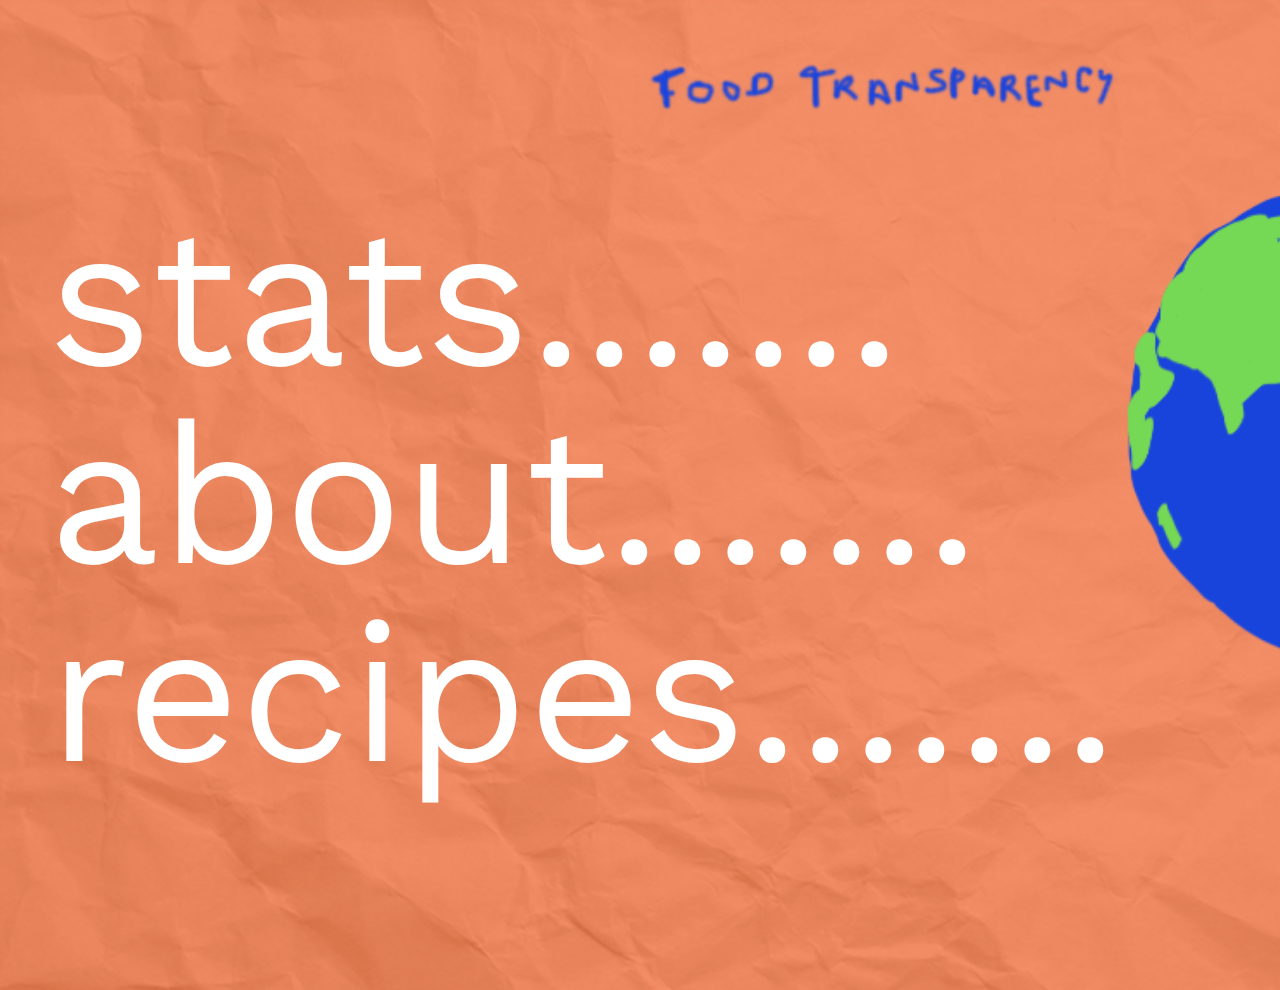
<file: index.html>
<!DOCTYPE html>
<html lang="en">
<head>
    <meta charset="utf-8">
    <meta name="viewport" content="width=device-width, initial-scale=1.0">
    <link rel="stylesheet" href="style.css">
        <!-- import google font -->
    <link href='https://fonts.googleapis.com/css?family=Work Sans' rel='stylesheet'>
    <title>
      food transparency!
    </title>

</head>
<body>
  <!-- navigation linked to other pages -->
    <header>
       <ul style="list-style-type:none;">
           <li><a href = "stats.html">stats.......</a></li>
           <li><a href = "about.html">about.......</a></li>
           <li><a href ="recipes.html">recipes.......</a></li>
       </ul>
    </header>
    
<!--  text & background style for body -->
    <style>
      body {
        background-image: url("globe.gif");
        background-size: cover;
        background-repeat: no-repeat;
        font-family: 'Work Sans';
        font-size: 22vmin;
      }
  </style>

</body>
</html>
</file>
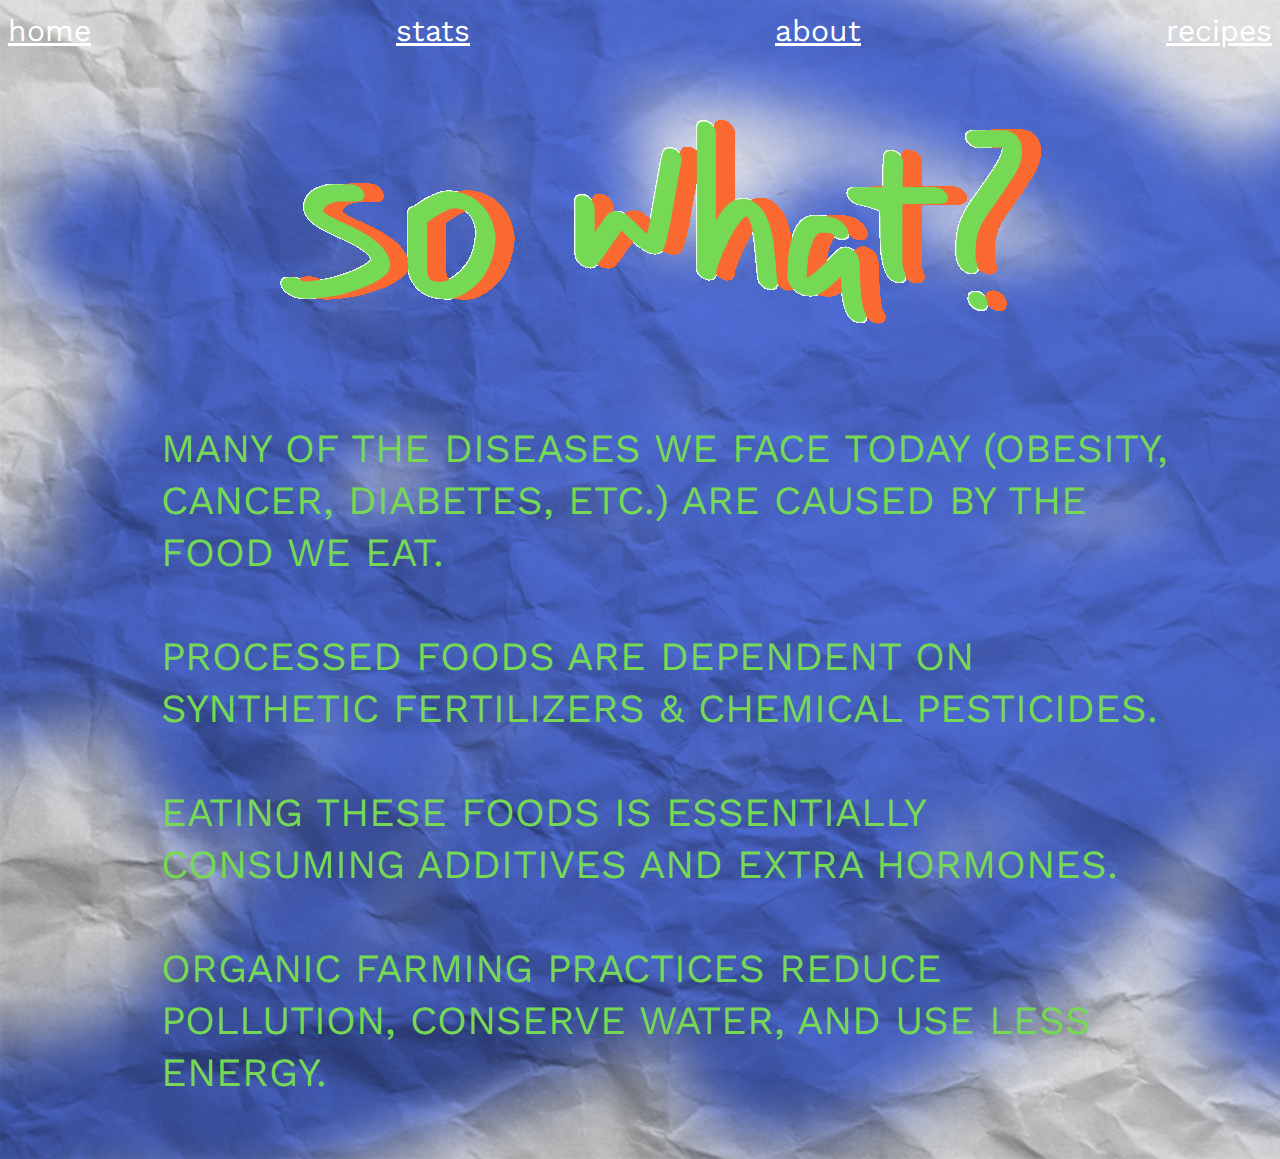
<file: about.html>
<!DOCTYPE html>
<html lang="en">
<head>
    <meta charset="utf-8">
    <meta name="viewport" content="width=device-width, initial-scale=1.0">
    <link rel="stylesheet" href="style.css">
    <link href='https://fonts.googleapis.com/css?family=Work Sans' rel='stylesheet'>
    <title>about</title>

</head>
<body>
  <!-- links to other pages -->
    <div class="header">
    <a href = "index.html">home</a></nav>
    <a href = "stats.html">stats</a>
    <a href = "about.html">about</a>
    <a href = "recipes.html">recipes</a>
  </div>

    <!-- <div> for gif titles -->
    <div class="gifs">
      <img src="so.gif"></a>
    </div>

  <!-- <div> class for list of facts -->
  <div class="type"
  <ul style="list-style-type:none;">
      <li><br>many of the diseases we face today (obesity, cancer, diabetes, etc.) are caused by the food we eat.</li>
      <br>
      <li>processed foods are dependent on synthetic fertilizers & chemical pesticides.</li>
      <br>
      <li>eating these foods is essentially consuming additives and extra hormones.</li>
      <br>
      <li>organic farming practices reduce pollution, conserve water, and use less energy.</li>
      <br>
  </ul>

  <!-- style for background & main font -->
  <style>
    body{
      background-image: url("blue.png");
      background-size: cover;
      background-repeat: no-repeat;
      font-family: 'Work Sans';
  }
</style>

</div>
</body>
</html>
</file>
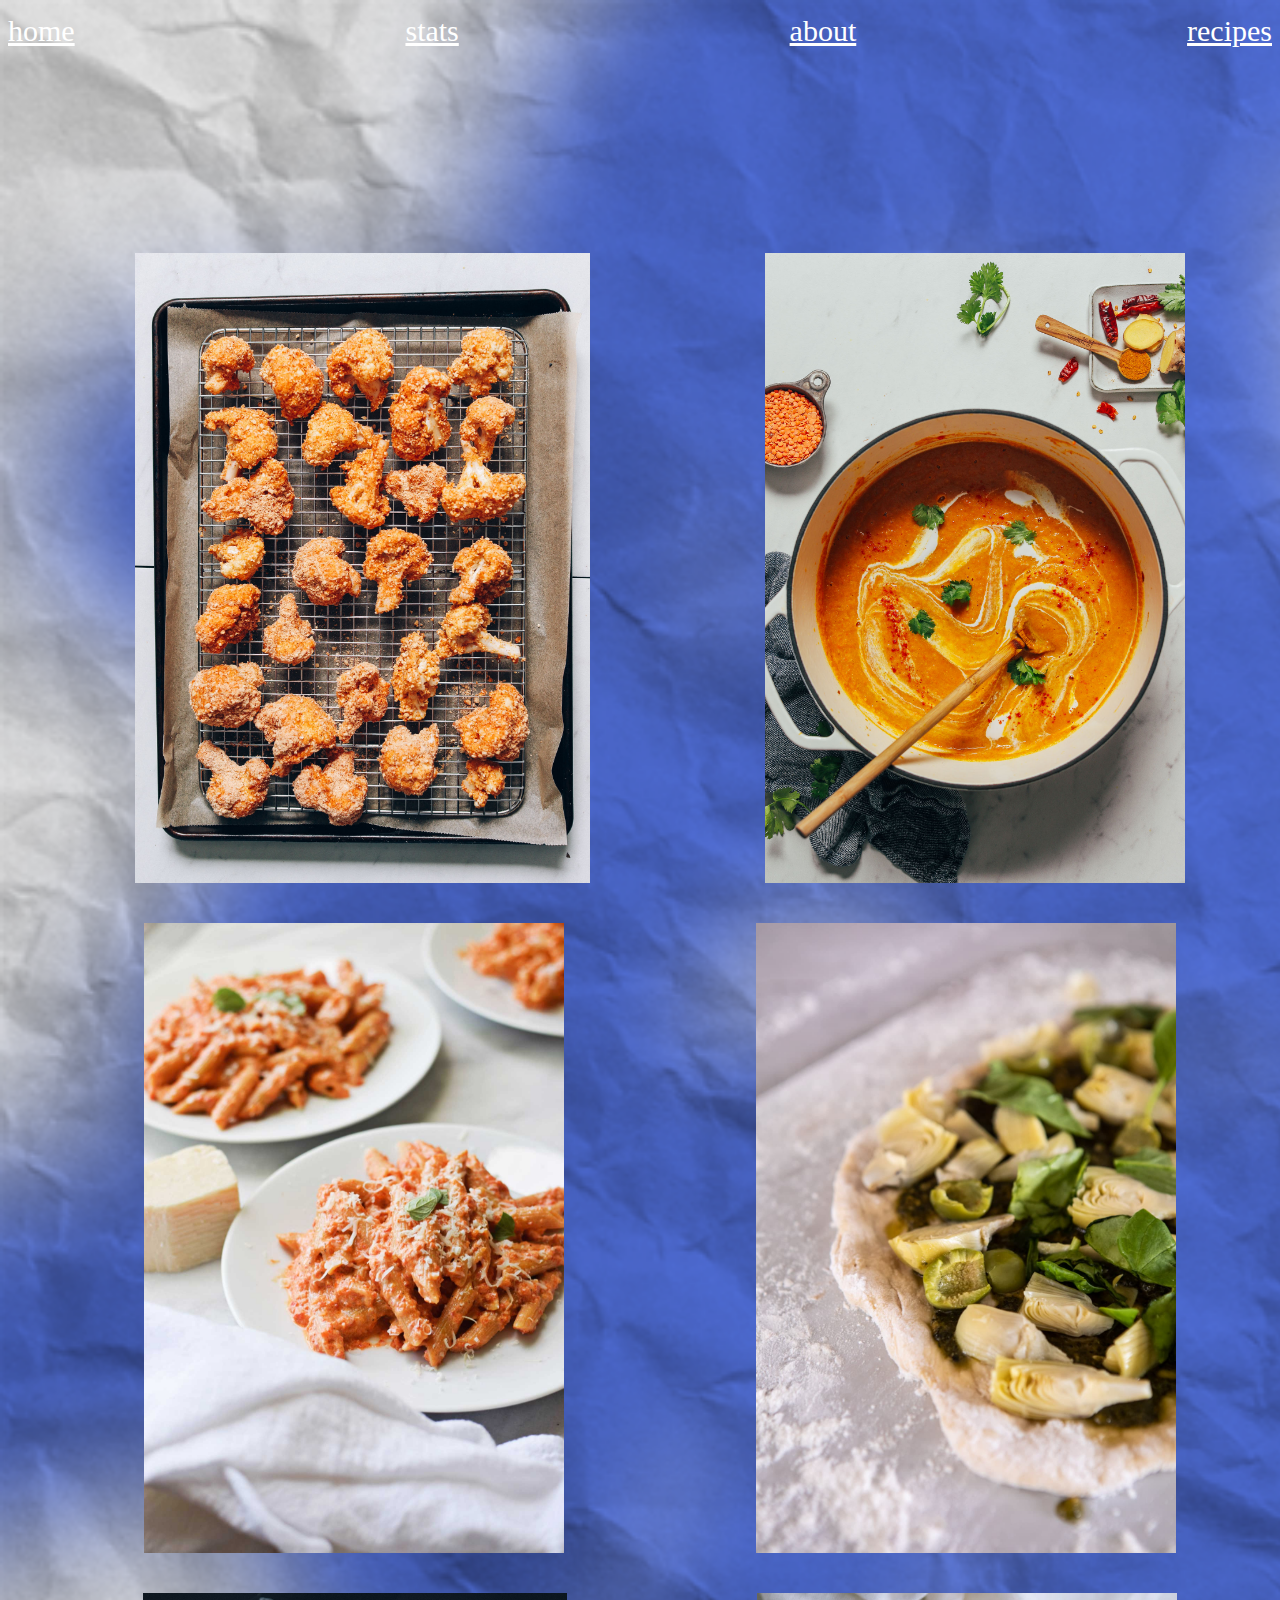
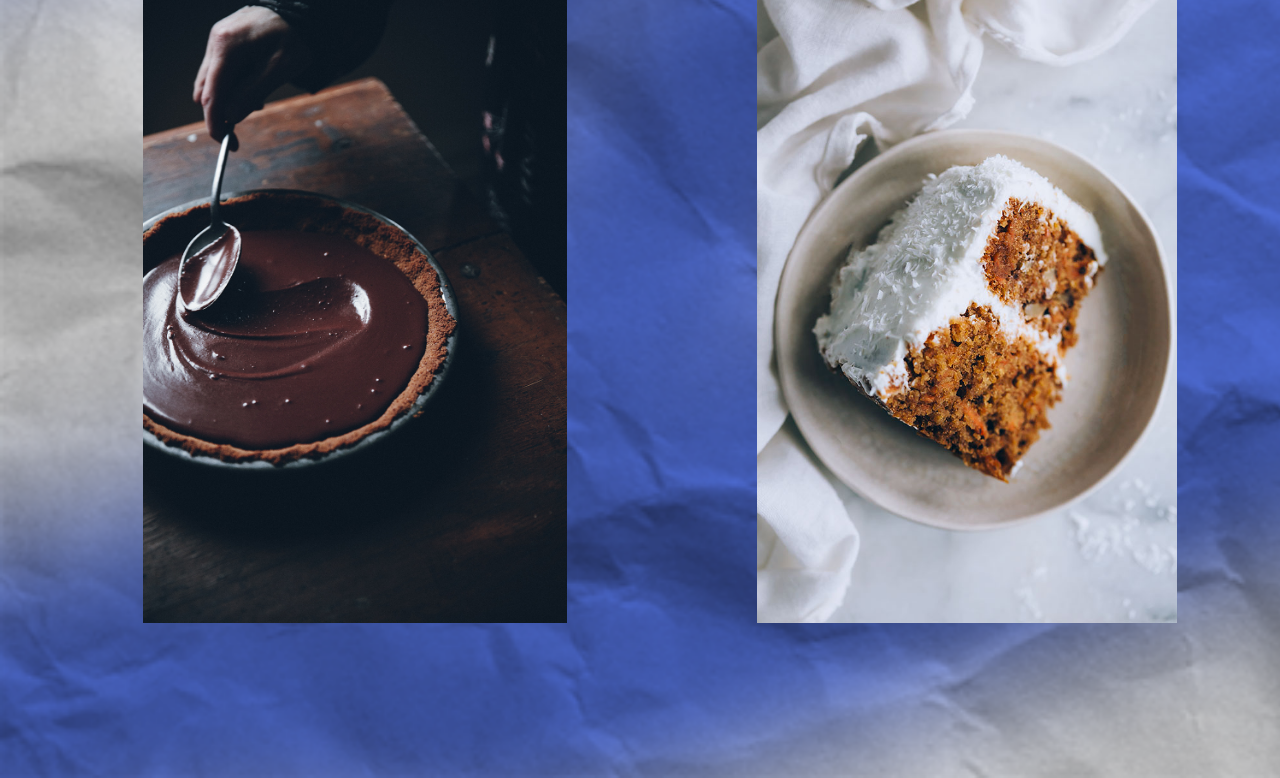
<file: recipes.html>
<!DOCTYPE html>
<html lang="en">
<head>
    <meta charset="utf-8">
    <meta name="viewport" content="width=device-width, initial-scale=1">
    <link rel="stylesheet" href="style.css">
    <!-- import google font -->
    <link href='https://fonts.googleapis.com/css?family=Chivo' rel='stylesheet'>

    <title>recipes</title>
</head>

<body>
  <!-- links to other pages -->
<div class="header">
  <a href = "index.html">home</a></nav>
  <a href = "stats.html">stats</a>
  <a href = "about.html">about</a>
  <a href = "recipes.html">recipes</a>
</div>

    <!-- container of linked images -->
  <div class="threeColumnContainer" id="threeColumnContainer">
    <ul style="list-style-type:none;">
      <li><a href="https://minimalistbaker.com/crispy-breaded-cauliflower-wings/"><img src="cauliflower.jpg"></a></li>
      <li><a href="https://minimalistbaker.com/creamy-curried-cauliflower-lentil-soup-1-pot/"><img src="soup.jpg"></a></li>
      <li><a href="https://rachelschultz.com/2018/10/22/lightened-up-red-pepper-goat-cheese-pasta/"><img src="pasta.jpg"></a></li>
      <li><a href="https://www.halfbakedharvest.com/artichoke-pesto-and-burrata-pizza-with-lemony-arugula/"><img src="pizza.jpg"></a></li>
      <li><a href="https://www.callmecupcake.se/2017/10/vegan-chocolate-meringue-pie.html"><img src="chocolate.jpg"></a></li>
      <li><a href="https://www.theawesomegreen.com/vegan-carrot-cake/"><img src="carrot.jpg"></a></li>
    </ul>
  </div>

  <!-- style for background -->
    <style>
      body{
        background-image: url('blue.png');
        background-size: cover;
        background-repeat: no-repeat; }
  </style>

</body>
</html>
</file>
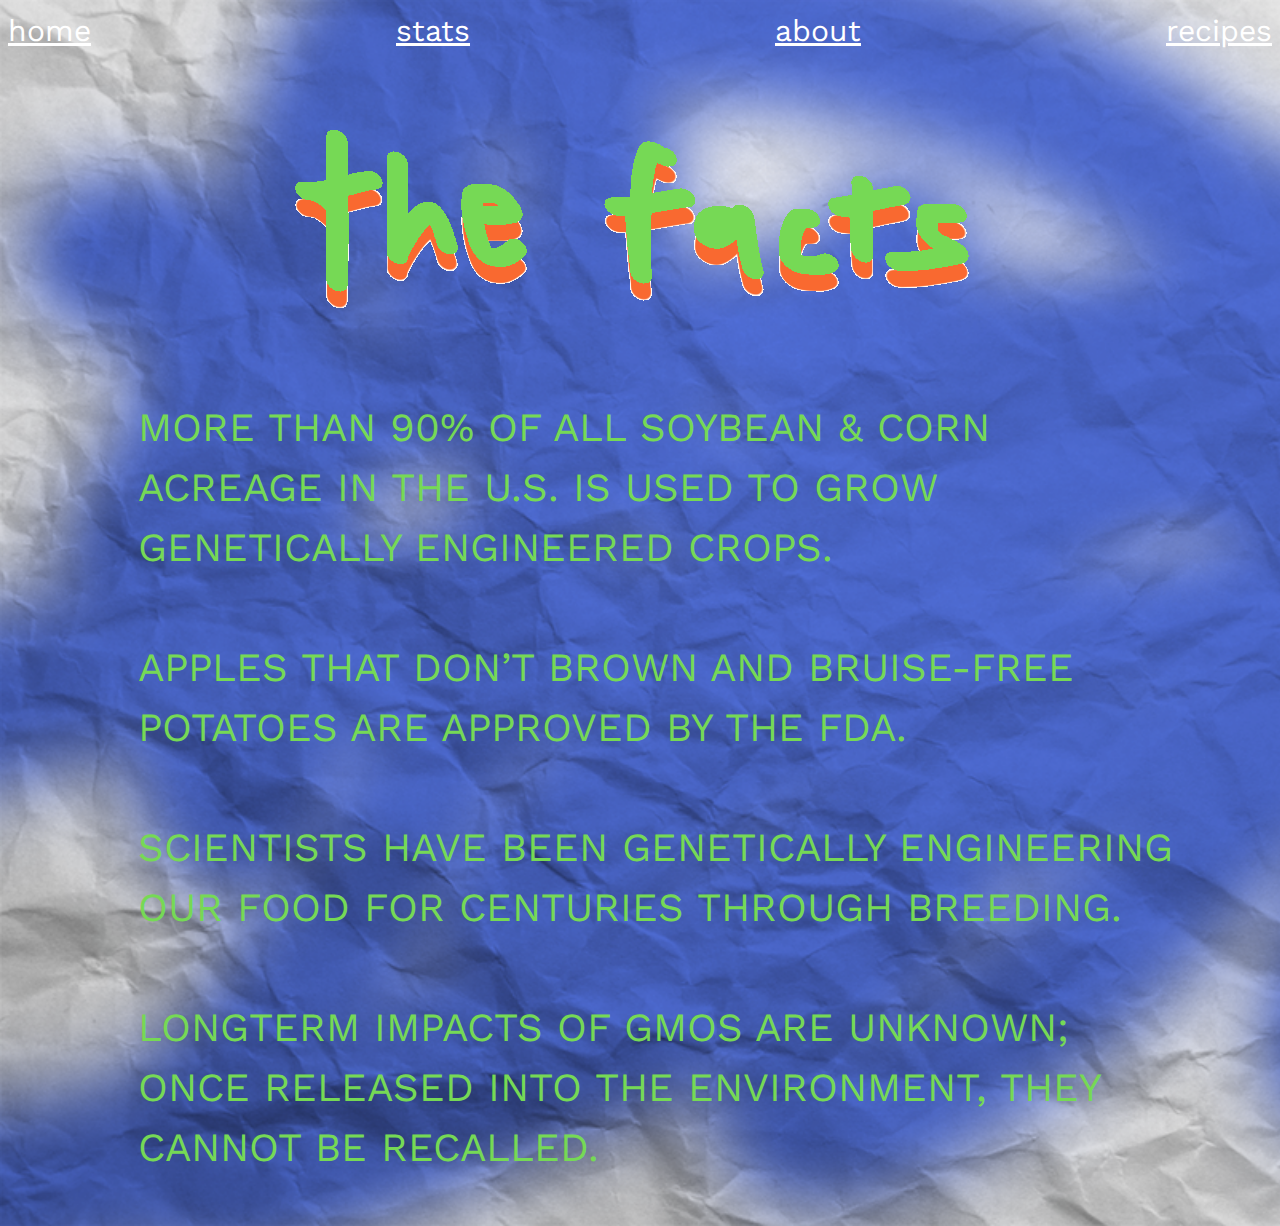
<file: stats.html>
<!DOCTYPE html>
<html lang="en">
<head>
    <meta charset="utf-8">
    <meta name="viewport" content="width=device-width, initial-scale=1.0">
    <link rel="stylesheet" href="style.css">
    <!-- import google fonts -->
    <link href='https://fonts.googleapis.com/css?family=Chivo' rel='stylesheet'>
    <link href='https://fonts.googleapis.com/css?family=Work Sans' rel='stylesheet'>
    <title>stats</title>
</head>

<body>
  <!-- links to other pages -->
  <div class="header">
  <a href = "index.html">home</a></nav>
  <a href = "stats.html">stats</a>
  <a href = "about.html">about</a>
  <a href = "recipes.html">recipes</a>
</div>

<div class="gifs">
  <img src="facts.gif"></a>
</div>

<!-- <div> class to list lines of statistics -->
  <div class="stats">
   <ul style="list-style-type:none;">
     <li>more than 90% of all soybean & corn acreage in the U.S. is used to grow genetically engineered crops.</li>
     <br>
     <li>apples that don’t brown and bruise-free potatoes are approved by the FDA.</li>
     <br>
     <li>scientists have been genetically engineering our food for centuries through breeding.</li>
     <br>
     <li>longterm impacts of GMOs are unknown; once released into the environment, they cannot be recalled.</li>
   </ul>
 </div>

<!-- background & font style -->
 <style>
   body{
     background-image: url("blue.png");
     background-size: cover;
     background-repeat: no-repeat;
     font-family: 'Work Sans';
     font-size: 50px;
  }
</style>

</body>
</html>
</file>
<file: style.css>
/* organize everything on page into borders */
* {
  box-sizing: border-box;
}

body {
 /* do not repeat the background image */
 background-repeat: no-repeat;
 /* cover entire container space with background image */
 background-size: cover;
 /* remove bulletpoints */
 list-style-type: none;
 /* align text in center */
 text-align: left;
 /* font size relative to viewport of browser (minimum dimension)*/
 font-size: 15vmin;
 /* all text is white */
 color: white;
 /* line height setting */
 line-height: 1.0
}

/* 'navs' <div> text settings */
.header {
  /* flexbox header */
  display: flex;
  /* height relative to viewport percentage of browser size */
  height: 10vh;
  /* evenly space out header text */
  justify-content: space-between;
  /* change font & size */
  font-family: 'Work Sans'; font-size: 30px;
  /* space between top of browser & header text */
  line-height: 1.5;
}

/* text settings for nav bar list */
nav ul {
    /* remove bulletpoints from list */
    list-style-type: none;
    /* sizing of list text */
    width: 100px;
    font-size: 250px;
}

/* 'stats' <div> text settings */
.stats {
  /* flexbox items */
  display: flex;
  /* 10% of viewport minimum dimension */
  margin: 0 10vmin 0 10vmin;
  /* font style */
  font-family: 'Work Sans';
  /* font size */
  font-size: 40px;
  /* make all text copy uppercase */
  text-transform: uppercase;
  /* align text to left:  */
  text-align: left;
  /* make text green */
  color: #76d955;
  /* space in between lines of text */
  line-height: 1.5;
}

/* gif settings */
.gifs {
  /* align gifs in the center */
  text-align: center;
  margin-left: auto;
  margin-right: auto;
}

/* text settings 'about' type */
.type {
    /* 10% and 17% of viewport minimum dimension */
  margin: 0 10vmin 0 17vmin;
  /* font style */
  font-family: 'Work Sans';
  /* font size */
  font-size: 40px;
  /* make all text uppercase */
  text-transform: uppercase;
  /* align text to the left */
  text-align: left;
  /* make all text green */
  color: #76d955;
  /* space between lines of text */
  line-height: 1.3;
}

.threeColumnContainer ul {
  /* flexbox for image container */
  display: flex;
  /* align images in center */
  align-items: center;
  /* multiple lines of images */
  flex-wrap: wrap;
  /* width of images */
  width: 100%;
  /* adjust spacing between images */
  justify-content: space-around;
}

.threeColumnContainer img {
    /* flexbox for image container */
  display: flex;
    /* align images in center */
  align-items: center;
    /* multiple lines of images */
  flex-wrap: wrap;
  /* align images in columns */
  flex-direction: column;
  /* max height of images based on viewport percentage size */
  max-height: 70vh;
  /* set margin size */
  margin: 20px;
}

/* make background blue & text green when mouse hovers over nav bar links */
a:hover{
  background-color: blue;
  color: #76d955;
}

/* make text white when nav bar link has been visited */
a:visited {
  color: white;
}

/* nav bar link text is white */
a:link {
  color: white;
}

li a {
    /* remove the underline that comes with an a tag */
    color: white;
    list-style-type: none;
    text-decoration: none;
    /* spacing between text lines */
    line-height: 0.2;
}

/* make background blue & text green when mouse hovers over nav bar links */
li a:hover {
    background-color: blue;
    color: #76d955;
}
</file>
